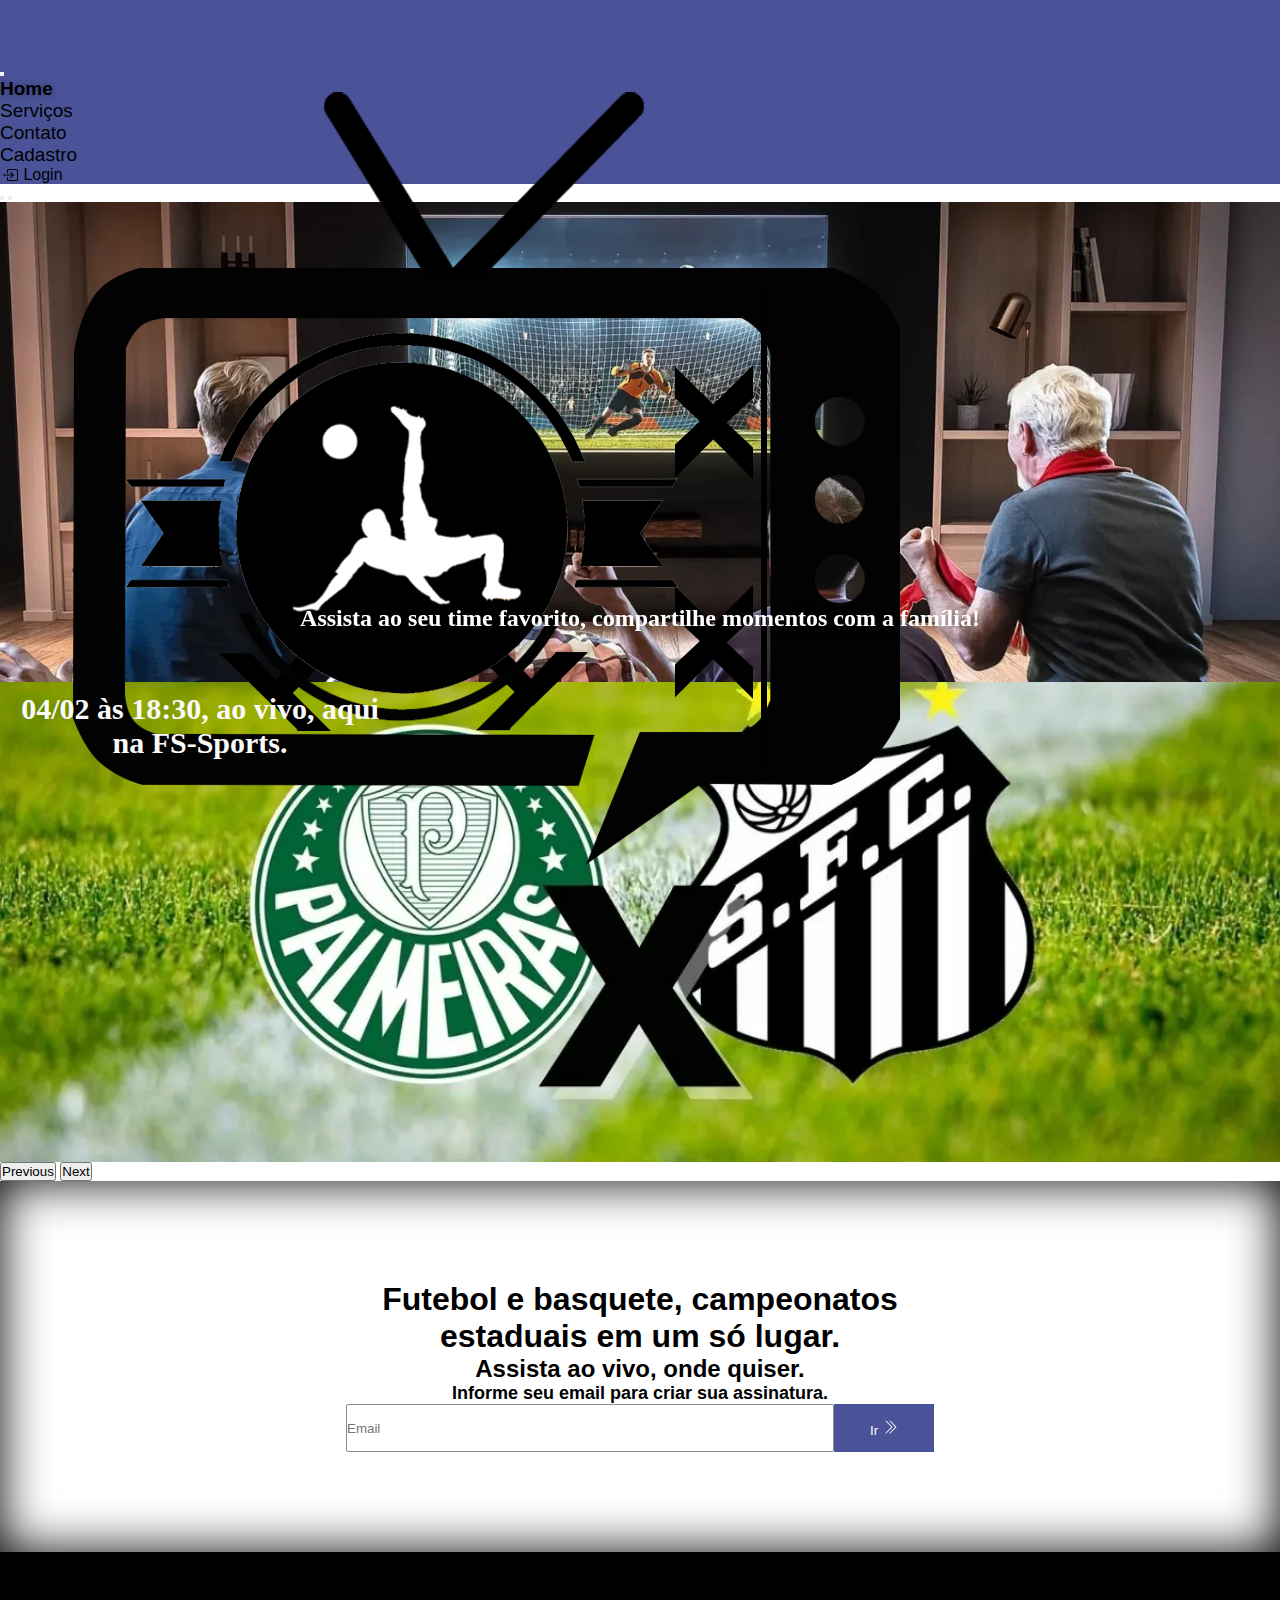
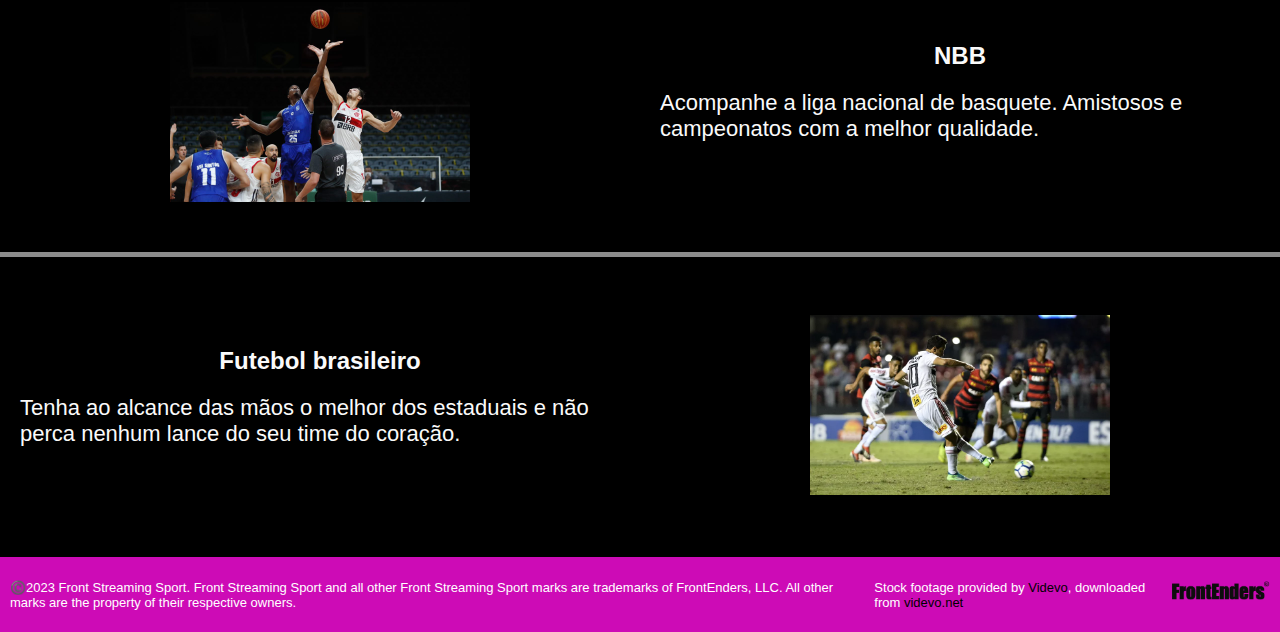
<file: index.html>
<!DOCTYPE html>
<html lang="pt-br">
<head>
    <meta charset="UTF-8">
    <meta http-equiv="X-UA-Compatible" content="IE=edge">
    <meta name="viewport" content="width=device-width, initial-scale=1.0">
    <link href="https://cdn.jsdelivr.net/npm/bootstrap@5.3.0-alpha1/dist/css/bootstrap.min.css" rel="stylesheet" integrity="sha384-GLhlTQ8iRABdZLl6O3oVMWSktQOp6b7In1Zl3/Jr59b6EGGoI1aFkw7cmDA6j6gD" crossorigin="anonymous">
    <script src="https://code.jquery.com/jquery-3.6.3.min.js" integrity="sha256-pvPw+upLPUjgMXY0G+8O0xUf+/Im1MZjXxxgOcBQBXU=" crossorigin="anonymous"></script>
    <link rel="stylesheet" href="./assets/css/cabecalho.css">
    <link rel="stylesheet" href="./assets/css/home.css">
    <link rel="stylesheet" href="./assets/css/responseHome.css">
    <title>FrontEnders Sports - Amistosos e campeonatos, onde quiser!</title>
</head>
<body>
   <header>
        <nav class="nav navbar navbar-expand-lg bg-body-tertiary">
            <div class="container-fluid">
              <div id="logo"><a href="./index.html"><img class="img-fluid" src="./assets/img/logo.png" alt=""></a></div>
              <button class="navbar-toggler" type="button" data-bs-toggle="collapse" data-bs-target="#navbarSupportedContent" aria-controls="navbarSupportedContent" aria-expanded="false" aria-label="Toggle navigation">
                <span class="navbar-toggler-icon"></span>
              </button>
              <div class="collapse navbar-collapse" id="navbarSupportedContent">
                <ul class="navbar-nav me-auto mb-2 mb-lg-0">
                  <li class="nav-item">
                    <a class="nav-link active" aria-current="page" href="#">Home</a>
                  </li>
                  <li class="nav-item">
                    <a class="nav-link" href="./serviços.html">Serviços</a>
                  </li>
                  <li class="nav-item">
                    <a class="nav-link" href="./contato.html">Contato</a>
                  </li>
                  <li class="nav-item">
                    <a class="nav-link" href="./cadastro.html">Cadastro</a>
                  </li>
                </ul>
                <li class="liLogin">
                    <svg xmlns="http://www.w3.org/2000/svg" width="16" height="16" fill="currentColor" class="bi bi-box-arrow-in-right" viewBox="0 0 16 16">
                    <path fill-rule="evenodd" d="M6 3.5a.5.5 0 0 1 .5-.5h8a.5.5 0 0 1 .5.5v9a.5.5 0 0 1-.5.5h-8a.5.5 0 0 1-.5-.5v-2a.5.5 0 0 0-1 0v2A1.5 1.5 0 0 0 6.5 14h8a1.5 1.5 0 0 0 1.5-1.5v-9A1.5 1.5 0 0 0 14.5 2h-8A1.5 1.5 0 0 0 5 3.5v2a.5.5 0 0 0 1 0v-2z"/>
                    <path fill-rule="evenodd" d="M11.854 8.354a.5.5 0 0 0 0-.708l-3-3a.5.5 0 1 0-.708.708L10.293 7.5H1.5a.5.5 0 0 0 0 1h8.793l-2.147 2.146a.5.5 0 0 0 .708.708l3-3z"/>
                    </svg>
                    <a href="./login.html">Login</a>
                </li>
              </div>
            </div>
        </nav>
   </header>
   <section id="carrossel">
    <div id="carouselExampleIndicators" class="carousel slide" data-bs-ride="carousel">
      <div class="carousel-indicators">
        <button type="button" data-bs-target="#carouselExampleIndicators" data-bs-slide-to="0" class="active" aria-current="true" aria-label="Slide 1"></button>
        <button type="button" data-bs-target="#carouselExampleIndicators" data-bs-slide-to="1" aria-label="Slide 2"></button>
      </div>
      <div class="carousel-inner">
        <div class="carousel-item active background">
          <div class="img1">
            <div class="anuncioCarrossel_1">
              <h2>
                Assista ao seu time favorito, compartilhe
                 momentos com a família!
              </h2>
            </div>
          </div>
        </div>
        <div class="carousel-item">
          <div class="img2">

            <div class="anuncioCarrossel_2">
              <h3>04/02 às 18:30, ao vivo, aqui na FS-Sports.</h3>
            </div>
          </div>
        </div>
        
      </div>
      <button class="carousel-control-prev" type="button" data-bs-target="#carouselExampleIndicators" data-bs-slide="prev">
        <span class="carousel-control-prev-icon" aria-hidden="true"></span>
        <span class="visually-hidden">Previous</span>
      </button>
      <button class="carousel-control-next" type="button" data-bs-target="#carouselExampleIndicators" data-bs-slide="next">
        <span class="carousel-control-next-icon" aria-hidden="true"></span>
        <span class="visually-hidden">Next</span>
      </button>
    </div>
   </section>

   <main>
        <div id="card-text-input">
          <span>
            <h1>Futebol e basquete, campeonatos estaduais em um só lugar.</h1>
            <h2>Assista ao vivo, onde quiser.</h2>
            <h3>Informe seu email para criar sua assinatura.</h3>
          </span>

          <div class="divInput">
            <input type="email" name="inputEmail" placeholder="Email">
        
            <div class="divButton">
              <a href="./cadastro.html"> <button id="button">
                <span>Ir</span>
                <svg xmlns="http://www.w3.org/2000/svg" width="16" height="16" fill="currentColor" class="bi bi-chevron-double-right" viewBox="0 0 16 16">
                  <path fill-rule="evenodd" d="M3.646 1.646a.5.5 0 0 1 .708 0l6 6a.5.5 0 0 1 0 .708l-6 6a.5.5 0 0 1-.708-.708L9.293 8 3.646 2.354a.5.5 0 0 1 0-.708z"/>
                  <path fill-rule="evenodd" d="M7.646 1.646a.5.5 0 0 1 .708 0l6 6a.5.5 0 0 1 0 .708l-6 6a.5.5 0 0 1-.708-.708L13.293 8 7.646 2.354a.5.5 0 0 1 0-.708z"/>
                </svg>
              </button> </a>
            </div>

          </div>
        </div>
   </main>  
   <section class="card-anuncio">
     <div class="col1">
       <img src="./assets/img/NBB.jpg" alt="">
      </div>
      <div class="col2">
        <div class="card">
          <h2>NBB</h2>
          <p>Acompanhe a liga nacional de basquete. Amistosos e campeonatos com a melhor qualidade.</p>
        </div>
      </div>
    </section>

    <div class="separacao"></div>

    <section class="card-anuncio">
      <div class="col1-card2">
        <h2>Futebol brasileiro</h2>
        <p>Tenha ao alcance das mãos o melhor dos estaduais e não perca nenhum lance do seu time do coração.</p>
      </div>
      <div class="col2-card2">
        <div class="card">
           <img src="./assets/img/futebol4k.png" alt="">
         </div>
       </div>
    </section>
    <footer id="rodape">
      <span>©️2023 Front Streaming Sport. Front Streaming Sport and all other Front Streaming Sport marks are trademarks of FrontEnders, LLC. All other marks are the property of their respective owners.</span>
      <span id="direitos">
        Stock footage provided by <a class="link author-link-popup" target="_blank" href="https://www.videvo.net/profile/videvo">Videvo</a>,
        downloaded from <a class="videvo-redirect" target="_blank" href="https://www.videvo.net">videvo.net</a>
      </span>
      <img src="./assets/img/Frontenders.png" alt="">
    </footer>    <script src="https://cdn.jsdelivr.net/npm/bootstrap@5.3.0-alpha1/dist/js/bootstrap.bundle.min.js" integrity="sha384-w76AqPfDkMBDXo30jS1Sgez6pr3x5MlQ1ZAGC+nuZB+EYdgRZgiwxhTBTkF7CXvN" crossorigin="anonymous"></script>
</body>  
</html>
</file>
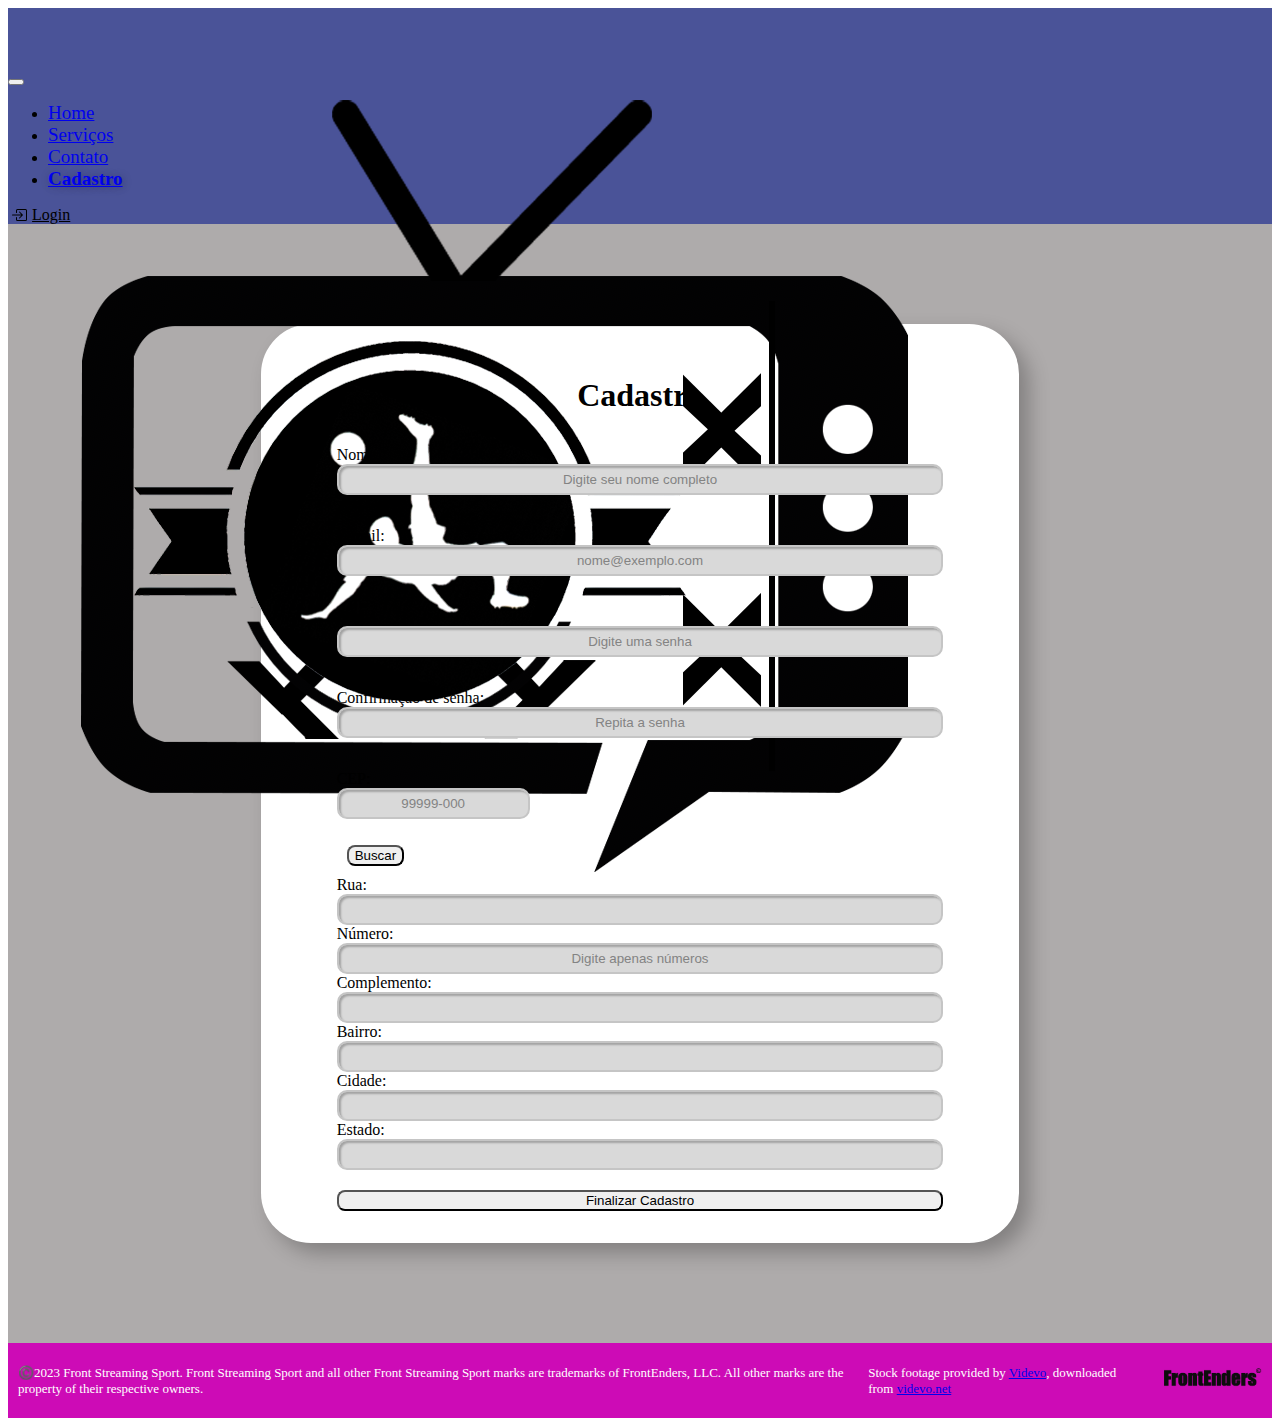
<file: cadastro.html>
<!DOCTYPE html>
<html lang="pt-br">
<head>                       <!--informações que serão passadas ao navegador-->
    <meta charset="UTF-8">
    <meta http-equiv="X-UA-Compatible" content="IE=edge">
    <meta name="viewport" content="width=device-width, initial-scale=1.0">

    <link href="https://cdn.jsdelivr.net/npm/bootstrap@5.3.0-alpha1/dist/css/bootstrap.min.css" rel="stylesheet" integrity="sha384-GLhlTQ8iRABdZLl6O3oVMWSktQOp6b7In1Zl3/Jr59b6EGGoI1aFkw7cmDA6j6gD" crossorigin="anonymous">
    <script src="https://code.jquery.com/jquery-3.6.3.min.js" integrity="sha256-pvPw+upLPUjgMXY0G+8O0xUf+/Im1MZjXxxgOcBQBXU=" crossorigin="anonymous"></script>
    <script src="https://ajax.googleapis.com/ajax/libs/jquery/1.12.4/jquery.min.js"></script>
    <link rel="stylesheet" href="./assets/css/cabecalho.css">

    <link rel="stylesheet" href="./assets/css/cadastro.css">         <!--links para ser jquery, bootstraps e arquivos css-->
    <title>Cadastro</title>
</head>
<body>
   
  <header>
    <nav class="nav navbar navbar-expand-lg bg-body-tertiary">
        <div class="container-fluid">
          <div id="logo"><a href="./index.html"><img class="img-fluid" src="./assets/img/logo.png" alt=""></a></div>
          <button class="navbar-toggler" type="button" data-bs-toggle="collapse" data-bs-target="#navbarSupportedContent" aria-controls="navbarSupportedContent" aria-expanded="false" aria-label="Toggle navigation">
            <span class="navbar-toggler-icon"></span>
          </button>
          <div class="collapse navbar-collapse" id="navbarSupportedContent">
            <ul class="navbar-nav me-auto mb-2 mb-lg-0">
              <li class="nav-item">
                <a class="nav-link" href="./index.html">Home</a>
              </li>
              <li class="nav-item">
                <a class="nav-link" href="./serviços.html">Serviços</a>
              </li>
              <li class="nav-item">
                <a class="nav-link" href="./contato.html">Contato</a>
              </li>
              <li class="nav-item">
                <a class="nav-link active" aria-current="page" href="#">Cadastro</a>
              </li>
            </ul>
            <li class="liLogin">
                <svg xmlns="http://www.w3.org/2000/svg" width="16" height="16" fill="currentColor" class="bi bi-box-arrow-in-right" viewBox="0 0 16 16">
                <path fill-rule="evenodd" d="M6 3.5a.5.5 0 0 1 .5-.5h8a.5.5 0 0 1 .5.5v9a.5.5 0 0 1-.5.5h-8a.5.5 0 0 1-.5-.5v-2a.5.5 0 0 0-1 0v2A1.5 1.5 0 0 0 6.5 14h8a1.5 1.5 0 0 0 1.5-1.5v-9A1.5 1.5 0 0 0 14.5 2h-8A1.5 1.5 0 0 0 5 3.5v2a.5.5 0 0 0 1 0v-2z"/>
                <path fill-rule="evenodd" d="M11.854 8.354a.5.5 0 0 0 0-.708l-3-3a.5.5 0 1 0-.708.708L10.293 7.5H1.5a.5.5 0 0 0 0 1h8.793l-2.147 2.146a.5.5 0 0 0 .708.708l3-3z"/>
                </svg>
                <a href="./login.html">Login</a>
            </li>
          </div>
        </div>
    </nav>
</header>

   <form>
      <div id="caixa" >     <!--formulario com as labels e inputs-->
            <div id="box" >
              <h1 id="tituloDaPagina">Cadastro</h1>
            <label class="espaco-label" for="txtNome">Nome:</label>
            <input
            type="text"
            name="txtNome"
            class="form-control"
            id="nome"
            size="70"
            maxlength="70"
            placeholder="Digite seu nome completo"
            required
            />
            <p class="mensagemErro"></p>

            <label class="espaco-label" for="txtEmail">E-mail:</label>
            <input
            oninput="vericaEmail()"
            type="email"
            name="txtEmail"
            class="form-control"
            id="email"
            size="50"
            maxlength="50"
            aria-describedby="emailHelp"
            placeholder="nome@exemplo.com"
            required
            />
            <p class="mensagemErro" ></p>

            <label class="espaco-label" for="txtSenha1">Senha:</label>
            <input
            type="password"
            name="txtSenha1"
            class="form-control"
            id="senha"
            size="30"
            maxlength="30"
            placeholder="Digite uma senha"
            required
            oninput="verificarSenha()">            
            <p class="mensagemErro" ></p>

            <label class="espaco-label" for="txtSenha2"
            >Confirmação de senha:</label
            >
            <input
            type="password"
            name="txtSenha2"
            class="form-control"
            id="senhaRepeat"
            size="30"
            maxlength="30"
            placeholder="Repita a senha"
            required
            oninput="confirmarSenha()"
            />            
            <p class="mensagemErro" ></p>

            <label class="espaco-label" for="txtCEP">CEP:</label>
            <div class="input-group">
            <input
                type="text"
                name="txtCEP"
                class="form-control"
                id="cep"
                maxlength="9"
                placeholder="99999-000"
                required
            />
            <p class="mensagemErro" ></p>
           
            <div class="buscarcep">
                <button class="btncep btn-primary btn" type="button" id="btn-cep">
                Buscar
                </button>
            </div>
            </div>

            <label class="espaco-label" for="txtRua">Rua:</label>
            <input
            type="text"
            name="txtRua"
            class="form-control"
            id="endereco"
            size="70"
            maxlength="70"
            required
            readonly/>         

            <label class="espaco-label" for="txtNumero">Número:</label>
            <input
            type="text"
            name="txtNumero"
            class="form-control"
            id="numero"
            size="10"
            maxlength="10"
            placeholder="Digite apenas números"
            required
            />

            <label class="espaco-label" for="txtComplemento">Complemento:</label>
            <input
            type="text"
            name="txtComplemento"
            class="form-control"
            id="complemento"
            size="30"
            maxlength="30"
            />


            <label class="espaco-label" for="txtBairro">Bairro:</label>
            <input
            type="text"
            name="txtBairro"
            class="form-control"
            id="bairro"
            size="40"
            maxlength="40"            
            readonly
            />

            <label class="espaco-label" for="txtCidade">Cidade:</label>
            <input
            type="text"
            name="txtCidade"
            class="form-control"
            id="cidade"
            size="40"
            maxlength="40"
            required
            readonly
            />
            
            <label class="espaco-label" for="txtEstado">Estado:</label>
            <input
            type="text"
            name="txtEstado"
            class="form-control"
            id="estado"
            size="2"
            maxlength="2"
            required
            readonly
            />   
          
          <button id="btncadastro" class="btn btn-primary">Finalizar Cadastro</button>  
          <span id="mensagem" ></span>     
        
        </div>
      </div>
    </form>    
    <script src="./assets/js/cadastro.js" ></script>  <!--js linkado-->

       <!--rodape com o logo da frontenders texto e bootstrap linkado-->

    <footer id="rodape">
      <span>©️2023 Front Streaming Sport. Front Streaming Sport and all other Front Streaming Sport marks are trademarks of FrontEnders, LLC. All other marks are the property of their respective owners.</span>
      <span id="direitos">
        Stock footage provided by <a class="link author-link-popup" target="_blank" href="https://www.videvo.net/profile/videvo">Videvo</a>,
        downloaded from <a class="videvo-redirect" target="_blank" href="https://www.videvo.net">videvo.net</a>
      </span>
      <img src="./assets/img/Frontenders.png" alt="">
    </footer>
    <script src="https://cdn.jsdelivr.net/npm/bootstrap@5.3.0-alpha1/dist/js/bootstrap.bundle.min.js" integrity="sha384-w76AqPfDkMBDXo30jS1Sgez6pr3x5MlQ1ZAGC+nuZB+EYdgRZgiwxhTBTkF7CXvN" crossorigin="anonymous"></script>

   
    


</body>
</html>
</file>
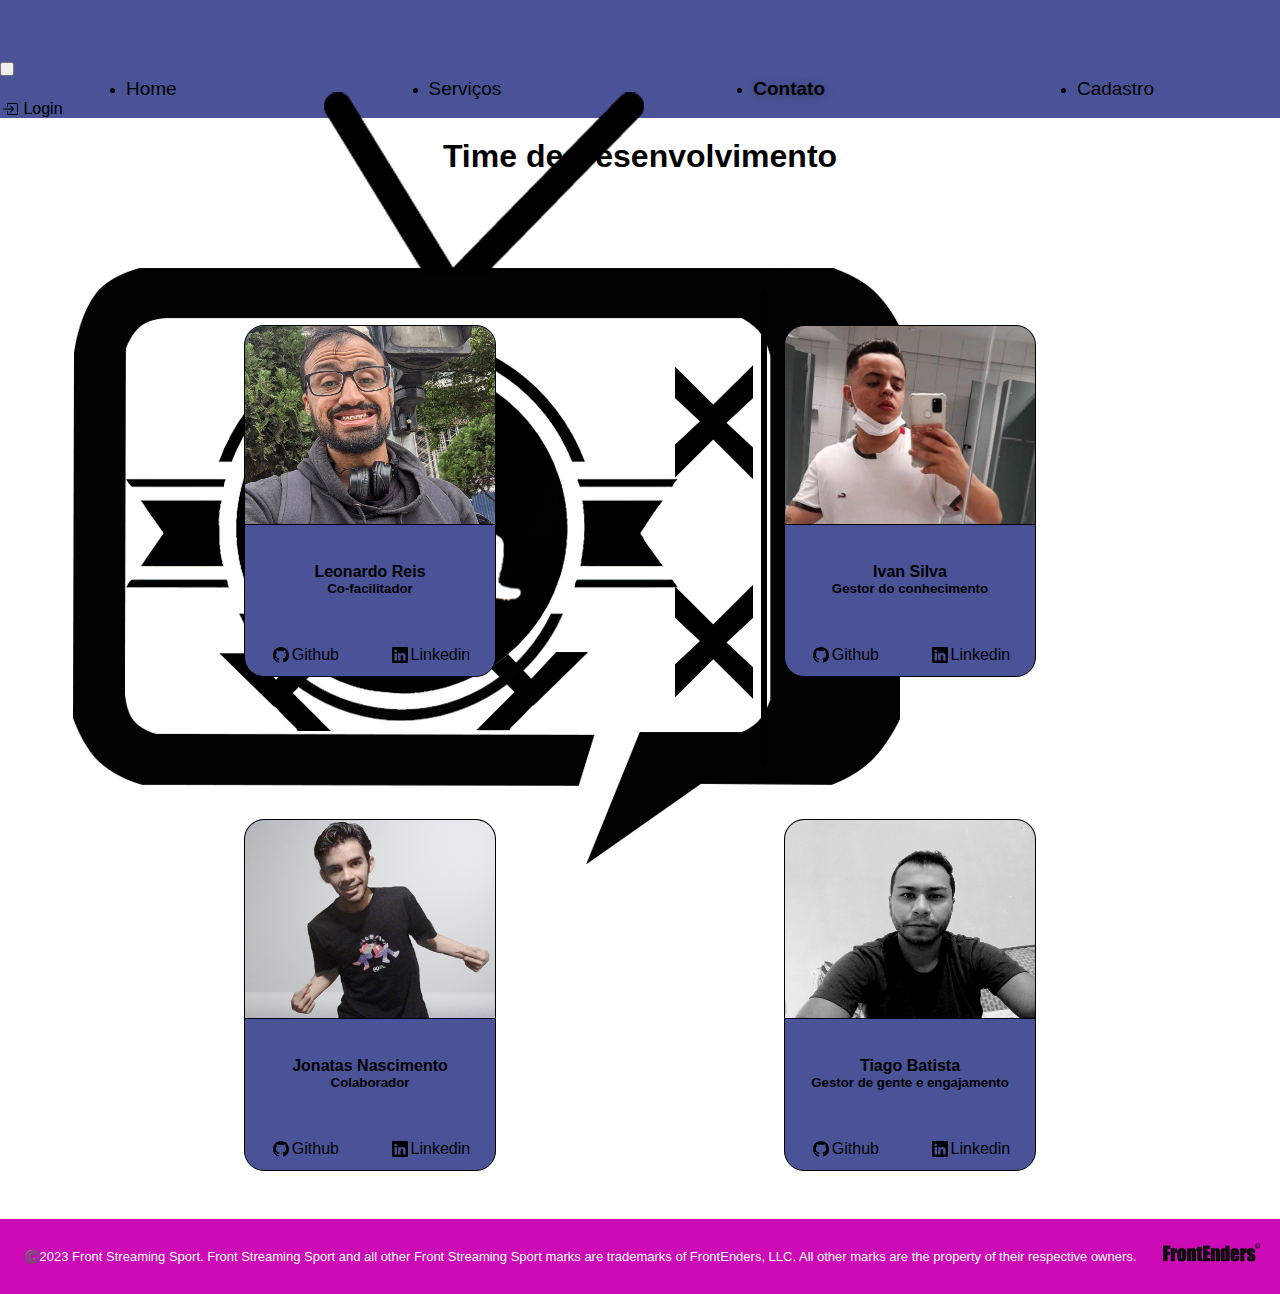
<file: contato.html>
<!DOCTYPE html>
<html lang="en">
<head>
    <meta charset="UTF-8">
    <meta http-equiv="X-UA-Compatible" content="IE=edge">
    <meta name="viewport" content="width=device-width, initial-scale=1.0">
    <link href="https://cdn.jsdelivr.net/npm/bootstrap@5.3.0-alpha1/dist/css/bootstrap.min.css" 
    rel="stylesheet" integrity="sha384-GLhlTQ8iRABdZLl6O3oVMWSktQOp6b7In1Zl3/Jr59b6EGGoI1aFkw7cmDA6j6gD" 
    crossorigin="anonymous">
    <link rel="stylesheet" href="./assets/css/cabecalho.css">
    <link rel="stylesheet" href="./assets/css/contato.css">
    <title>Contato</title>
</head>
<body>
  <header>
        <nav class="nav navbar navbar-expand-lg bg-body-tertiary">
            <div class="container-fluid">
              <div id="logo"><a href="./index.html"><img class="img-fluid" src="./assets/img/logo.png" alt=""></a></div>
              <button class="navbar-toggler" type="button" data-bs-toggle="collapse" data-bs-target="#navbarSupportedContent" aria-controls="navbarSupportedContent" aria-expanded="false" aria-label="Toggle navigation">
                <span class="navbar-toggler-icon"></span>
              </button>
              <div class="collapse navbar-collapse" id="navbarSupportedContent">
                <ul class="navbar-nav me-auto mb-2 mb-lg-0">
                  <li class="nav-item">
                    <a class="nav-link" href="./index.html">Home</a>
                  </li>
                  <li class="nav-item">
                    <a class="nav-link" href="./serviços.html">Serviços</a>
                  </li>
                  <li class="nav-item">
                    <a class="nav-link active" aria-current="page" href="./contato.html">Contato</a>
                  </li>
                  <li class="nav-item">
                    <a class="nav-link" href="./cadastro.html">Cadastro</a>
                  </li>
                </ul>
                <li class="liLogin">
                    <svg xmlns="http://www.w3.org/2000/svg" width="16" height="16" fill="currentColor" class="bi bi-box-arrow-in-right" viewBox="0 0 16 16">
                    <path fill-rule="evenodd" d="M6 3.5a.5.5 0 0 1 .5-.5h8a.5.5 0 0 1 .5.5v9a.5.5 0 0 1-.5.5h-8a.5.5 0 0 1-.5-.5v-2a.5.5 0 0 0-1 0v2A1.5 1.5 0 0 0 6.5 14h8a1.5 1.5 0 0 0 1.5-1.5v-9A1.5 1.5 0 0 0 14.5 2h-8A1.5 1.5 0 0 0 5 3.5v2a.5.5 0 0 0 1 0v-2z"/>
                    <path fill-rule="evenodd" d="M11.854 8.354a.5.5 0 0 0 0-.708l-3-3a.5.5 0 1 0-.708.708L10.293 7.5H1.5a.5.5 0 0 0 0 1h8.793l-2.147 2.146a.5.5 0 0 0 .708.708l3-3z"/>
                    </svg>
                    <a href="./login.html">Login</a>
                </li>
              </div>
            </div>
        </nav>
   </header>

       <main>
            <h1>Time de Desenvolvimento</h1>
            <div id="container">
                <div class="perfil">
                    <div class="imgPerfil"><img src="./assets/img/perfil_leo.jpg" alt=""></div>
                    <span><h4>Leonardo Reis</h4>
                        <h5>Co-facilitador</h5>
                    </span>
                    <div class="redes">
                        <li>
                            <svg xmlns="http://www.w3.org/2000/svg" width="16" height="16" fill="currentColor" class="bi bi-github" viewBox="0 0 16 16">
                                <path d="M8 0C3.58 0 0 3.58 0 8c0 3.54 2.29 6.53 5.47 7.59.4.07.55-.17.55-.38 0-.19-.01-.82-.01-1.49-2.01.37-2.53-.49-2.69-.94-.09-.23-.48-.94-.82-1.13-.28-.15-.68-.52-.01-.53.63-.01 1.08.58 1.23.82.72 1.21 1.87.87 2.33.66.07-.52.28-.87.51-1.07-1.78-.2-3.64-.89-3.64-3.95 0-.87.31-1.59.82-2.15-.08-.2-.36-1.02.08-2.12 0 0 .67-.21 2.2.82.64-.18 1.32-.27 2-.27.68 0 1.36.09 2 .27 1.53-1.04 2.2-.82 2.2-.82.44 1.1.16 1.92.08 2.12.51.56.82 1.27.82 2.15 0 3.07-1.87 3.75-3.65 3.95.29.25.54.73.54 1.48 0 1.07-.01 1.93-.01 2.2 0 .21.15.46.55.38A8.012 8.012 0 0 0 16 8c0-4.42-3.58-8-8-8z"/>
                            </svg>
                            <a href="https://github.com/lrmello" target="_blank">Github</a>
                        </li>
                        <li>
                            <svg xmlns="http://www.w3.org/2000/svg" width="16" height="16" fill="currentColor" class="bi bi-linkedin" viewBox="0 0 16 16">
                                <path d="M0 1.146C0 .513.526 0 1.175 0h13.65C15.474 0 16 .513 16 1.146v13.708c0 .633-.526 1.146-1.175 1.146H1.175C.526 16 0 15.487 0 14.854V1.146zm4.943 12.248V6.169H2.542v7.225h2.401zm-1.2-8.212c.837 0 1.358-.554 1.358-1.248-.015-.709-.52-1.248-1.342-1.248-.822 0-1.359.54-1.359 1.248 0 .694.521 1.248 1.327 1.248h.016zm4.908 8.212V9.359c0-.216.016-.432.08-.586.173-.431.568-.878 1.232-.878.869 0 1.216.662 1.216 1.634v3.865h2.401V9.25c0-2.22-1.184-3.252-2.764-3.252-1.274 0-1.845.7-2.165 1.193v.025h-.016a5.54 5.54 0 0 1 .016-.025V6.169h-2.4c.03.678 0 7.225 0 7.225h2.4z"/>
                              </svg>
                            <a href="https://www.linkedin.com/in/leonardo-reis-95228893/" target="_blank">Linkedin</a>
                        </li>
                    </div>
                    
                </div>
                <div class="perfil">
                    <div class="imgPerfil"><img src="./assets/img/perfil.jpeg" alt=""></div>
                    <span><h4>Ivan Silva</h4>
                        <h5>Gestor do conhecimento</h5>
                    </span>

                    <div class="redes">
                        <li>
                            <svg xmlns="http://www.w3.org/2000/svg" width="16" height="16" fill="currentColor" class="bi bi-github" viewBox="0 0 16 16">
                                <path d="M8 0C3.58 0 0 3.58 0 8c0 3.54 2.29 6.53 5.47 7.59.4.07.55-.17.55-.38 0-.19-.01-.82-.01-1.49-2.01.37-2.53-.49-2.69-.94-.09-.23-.48-.94-.82-1.13-.28-.15-.68-.52-.01-.53.63-.01 1.08.58 1.23.82.72 1.21 1.87.87 2.33.66.07-.52.28-.87.51-1.07-1.78-.2-3.64-.89-3.64-3.95 0-.87.31-1.59.82-2.15-.08-.2-.36-1.02.08-2.12 0 0 .67-.21 2.2.82.64-.18 1.32-.27 2-.27.68 0 1.36.09 2 .27 1.53-1.04 2.2-.82 2.2-.82.44 1.1.16 1.92.08 2.12.51.56.82 1.27.82 2.15 0 3.07-1.87 3.75-3.65 3.95.29.25.54.73.54 1.48 0 1.07-.01 1.93-.01 2.2 0 .21.15.46.55.38A8.012 8.012 0 0 0 16 8c0-4.42-3.58-8-8-8z"/>
                            </svg>
                            <a href="https://github.com/IvanGts" target="_blank">Github</a></li>
                        <li>
                            <svg xmlns="http://www.w3.org/2000/svg" width="16" height="16" fill="currentColor" class="bi bi-linkedin" viewBox="0 0 16 16">
                                <path d="M0 1.146C0 .513.526 0 1.175 0h13.65C15.474 0 16 .513 16 1.146v13.708c0 .633-.526 1.146-1.175 1.146H1.175C.526 16 0 15.487 0 14.854V1.146zm4.943 12.248V6.169H2.542v7.225h2.401zm-1.2-8.212c.837 0 1.358-.554 1.358-1.248-.015-.709-.52-1.248-1.342-1.248-.822 0-1.359.54-1.359 1.248 0 .694.521 1.248 1.327 1.248h.016zm4.908 8.212V9.359c0-.216.016-.432.08-.586.173-.431.568-.878 1.232-.878.869 0 1.216.662 1.216 1.634v3.865h2.401V9.25c0-2.22-1.184-3.252-2.764-3.252-1.274 0-1.845.7-2.165 1.193v.025h-.016a5.54 5.54 0 0 1 .016-.025V6.169h-2.4c.03.678 0 7.225 0 7.225h2.4z"/>
                              </svg>
                            <a href="https://www.linkedin.com/in/ivan-gustavo-dev1n/" target="_blank">Linkedin</a></li>
                    </div>
                </div>
                <div class="perfil">
                    <div class="imgPerfil"><img src="./assets/img/perfil_jonatas.png" alt=""></div>
                    <span><h4>Jonatas Nascimento</h4>
                        <h5>Colaborador</h5>
                    </span>
                    <div class="redes">
                        <li>
                            <svg xmlns="http://www.w3.org/2000/svg" width="16" height="16" fill="currentColor" class="bi bi-github" viewBox="0 0 16 16">
                                <path d="M8 0C3.58 0 0 3.58 0 8c0 3.54 2.29 6.53 5.47 7.59.4.07.55-.17.55-.38 0-.19-.01-.82-.01-1.49-2.01.37-2.53-.49-2.69-.94-.09-.23-.48-.94-.82-1.13-.28-.15-.68-.52-.01-.53.63-.01 1.08.58 1.23.82.72 1.21 1.87.87 2.33.66.07-.52.28-.87.51-1.07-1.78-.2-3.64-.89-3.64-3.95 0-.87.31-1.59.82-2.15-.08-.2-.36-1.02.08-2.12 0 0 .67-.21 2.2.82.64-.18 1.32-.27 2-.27.68 0 1.36.09 2 .27 1.53-1.04 2.2-.82 2.2-.82.44 1.1.16 1.92.08 2.12.51.56.82 1.27.82 2.15 0 3.07-1.87 3.75-3.65 3.95.29.25.54.73.54 1.48 0 1.07-.01 1.93-.01 2.2 0 .21.15.46.55.38A8.012 8.012 0 0 0 16 8c0-4.42-3.58-8-8-8z"/>
                              </svg>
                            <a href="https://github.com/Jhonny515" target="_blank">Github</a></li>
                        <li>
                            <svg xmlns="http://www.w3.org/2000/svg" width="16" height="16" fill="currentColor" class="bi bi-linkedin" viewBox="0 0 16 16">
                                <path d="M0 1.146C0 .513.526 0 1.175 0h13.65C15.474 0 16 .513 16 1.146v13.708c0 .633-.526 1.146-1.175 1.146H1.175C.526 16 0 15.487 0 14.854V1.146zm4.943 12.248V6.169H2.542v7.225h2.401zm-1.2-8.212c.837 0 1.358-.554 1.358-1.248-.015-.709-.52-1.248-1.342-1.248-.822 0-1.359.54-1.359 1.248 0 .694.521 1.248 1.327 1.248h.016zm4.908 8.212V9.359c0-.216.016-.432.08-.586.173-.431.568-.878 1.232-.878.869 0 1.216.662 1.216 1.634v3.865h2.401V9.25c0-2.22-1.184-3.252-2.764-3.252-1.274 0-1.845.7-2.165 1.193v.025h-.016a5.54 5.54 0 0 1 .016-.025V6.169h-2.4c.03.678 0 7.225 0 7.225h2.4z"/>
                              </svg>
                            <a href="https://www.linkedin.com/in/jonatas-nascimento-oliveira-0418bb25a/" target="_blank">Linkedin</a></li>
                    </div>
                </div>
                <div class="perfil">
                    <div class="imgPerfil"><img src="./assets/img/perfil_tiago.png" alt=""></div>
                    <span><h4>Tiago Batista</h4>
                        <h5>Gestor de gente e engajamento</h5>
                    </span>
                    <div class="redes">
                        <li>
                            <svg xmlns="http://www.w3.org/2000/svg" width="16" height="16" fill="currentColor" class="bi bi-github" viewBox="0 0 16 16">
                                <path d="M8 0C3.58 0 0 3.58 0 8c0 3.54 2.29 6.53 5.47 7.59.4.07.55-.17.55-.38 0-.19-.01-.82-.01-1.49-2.01.37-2.53-.49-2.69-.94-.09-.23-.48-.94-.82-1.13-.28-.15-.68-.52-.01-.53.63-.01 1.08.58 1.23.82.72 1.21 1.87.87 2.33.66.07-.52.28-.87.51-1.07-1.78-.2-3.64-.89-3.64-3.95 0-.87.31-1.59.82-2.15-.08-.2-.36-1.02.08-2.12 0 0 .67-.21 2.2.82.64-.18 1.32-.27 2-.27.68 0 1.36.09 2 .27 1.53-1.04 2.2-.82 2.2-.82.44 1.1.16 1.92.08 2.12.51.56.82 1.27.82 2.15 0 3.07-1.87 3.75-3.65 3.95.29.25.54.73.54 1.48 0 1.07-.01 1.93-.01 2.2 0 .21.15.46.55.38A8.012 8.012 0 0 0 16 8c0-4.42-3.58-8-8-8z"/>
                              </svg>
                            <a href="https://github.com/tbatista0248" target="_blank">Github</a></li>
                        <li>
                            <svg xmlns="http://www.w3.org/2000/svg" width="16" height="16" fill="currentColor" class="bi bi-linkedin" viewBox="0 0 16 16">
                                <path d="M0 1.146C0 .513.526 0 1.175 0h13.65C15.474 0 16 .513 16 1.146v13.708c0 .633-.526 1.146-1.175 1.146H1.175C.526 16 0 15.487 0 14.854V1.146zm4.943 12.248V6.169H2.542v7.225h2.401zm-1.2-8.212c.837 0 1.358-.554 1.358-1.248-.015-.709-.52-1.248-1.342-1.248-.822 0-1.359.54-1.359 1.248 0 .694.521 1.248 1.327 1.248h.016zm4.908 8.212V9.359c0-.216.016-.432.08-.586.173-.431.568-.878 1.232-.878.869 0 1.216.662 1.216 1.634v3.865h2.401V9.25c0-2.22-1.184-3.252-2.764-3.252-1.274 0-1.845.7-2.165 1.193v.025h-.016a5.54 5.54 0 0 1 .016-.025V6.169h-2.4c.03.678 0 7.225 0 7.225h2.4z"/>
                              </svg>
                            <a href="https://www.linkedin.com/in/tiago-batista-441aa0105/" target="_blank">Linkedin</a></li>
                    </div>
                </div>
            </div>    
       </main>
       <footer id="rodape">
        <span>©️2023 Front Streaming Sport. Front Streaming Sport and all other Front Streaming Sport marks are trademarks of FrontEnders, LLC. All other marks are the property of their respective owners.</span>
        <img src="./assets/img/Frontenders.png" alt="">
      </footer>
      <script src="https://cdn.jsdelivr.net/npm/bootstrap@5.3.0-alpha1/dist/js/bootstrap.bundle.min.js" 
      integrity="sha384-w76AqPfDkMBDXo30jS1Sgez6pr3x5MlQ1ZAGC+nuZB+EYdgRZgiwxhTBTkF7CXvN" crossorigin="anonymous">
    </script>
</body>
</html>
</file>
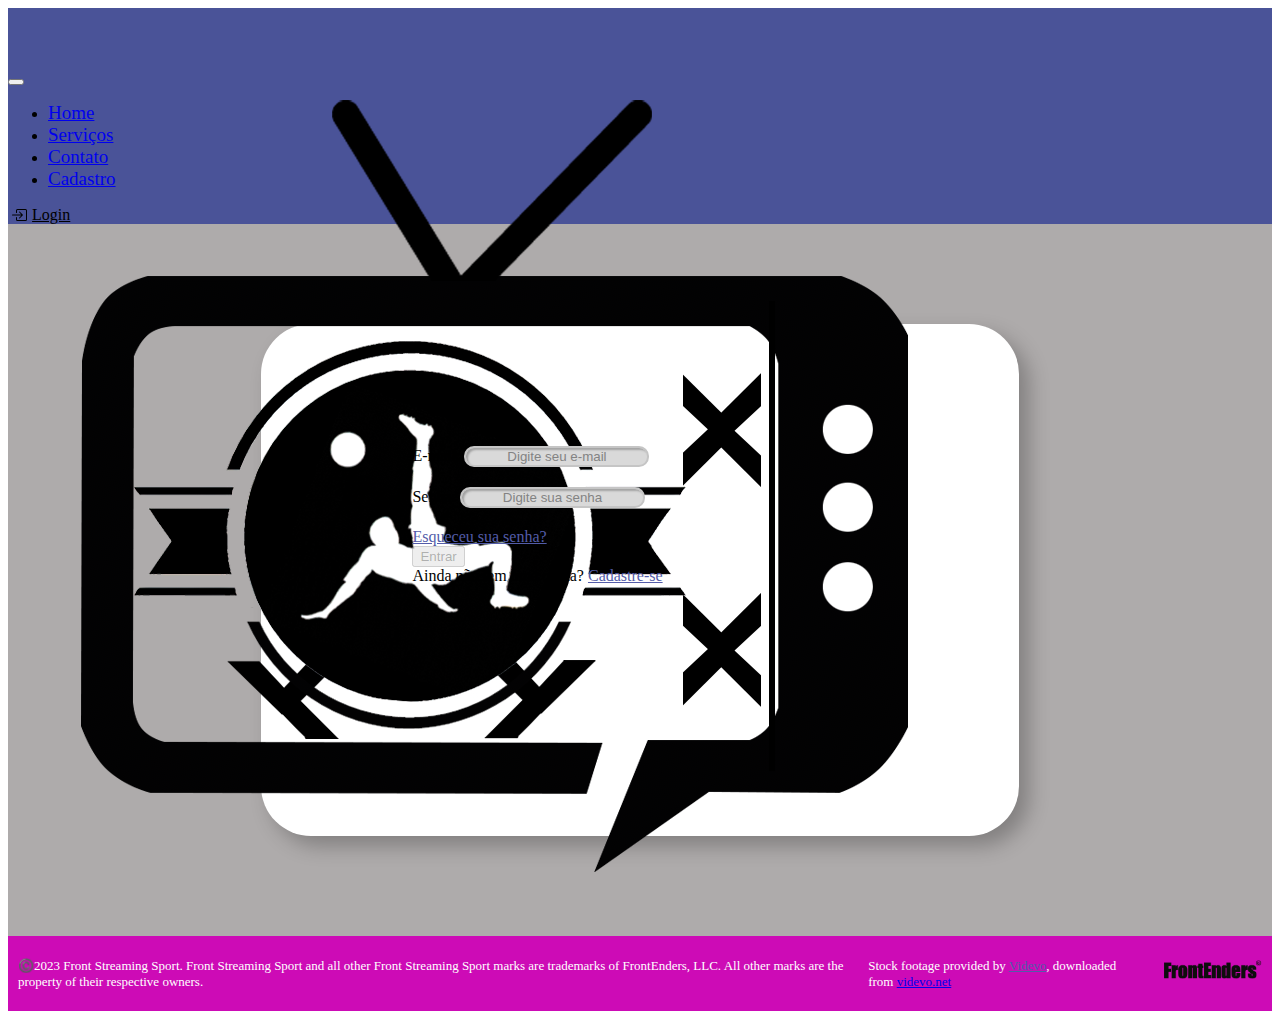
<file: login.html>
<!DOCTYPE html>
<html lang="pt-br">
<head>
    <meta charset="UTF-8">
    <meta http-equiv="X-UA-Compatible" content="IE=edge">
    <meta name="viewport" content="width=device-width, initial-scale=1.0">
    <!-- Bootstrap e CSS -->
    <link href="https://cdn.jsdelivr.net/npm/bootstrap@5.3.0-alpha1/dist/css/bootstrap.min.css" rel="stylesheet" integrity="sha384-GLhlTQ8iRABdZLl6O3oVMWSktQOp6b7In1Zl3/Jr59b6EGGoI1aFkw7cmDA6j6gD" crossorigin="anonymous">
    <link rel="stylesheet" href="./assets/css/cabecalho.css">
    <link rel="stylesheet" href="./assets/css/login.css">
    <!-- JQuery -->
    <script src="https://code.jquery.com/jquery-3.6.3.min.js" integrity="sha256-pvPw+upLPUjgMXY0G+8O0xUf+/Im1MZjXxxgOcBQBXU=" crossorigin="anonymous"></script>
    <title>Login</title>
</head>
<body>
  
  <header>
    <nav class="nav navbar navbar-expand-lg bg-body-tertiary">
        <div class="container-fluid">
          <div id="logo"><a href="./index.html"><img class="img-fluid" src="./assets/img/logo.png" alt=""></a></div>
          <button class="navbar-toggler" type="button" data-bs-toggle="collapse" data-bs-target="#navbarSupportedContent" aria-controls="navbarSupportedContent" aria-expanded="false" aria-label="Toggle navigation">
            <span class="navbar-toggler-icon"></span>
          </button>
          <div class="collapse navbar-collapse" id="navbarSupportedContent">
            <ul class="navbar-nav me-auto mb-2 mb-lg-0">
              <li class="nav-item">
                <a class="nav-link" href="./index.html">Home</a>
              </li>
              <li class="nav-item">
                <a class="nav-link" href="./serviços.html">Serviços</a>
              </li>
              <li class="nav-item">
                <a class="nav-link" href="./contato.html">Contato</a>
              </li>
              <li class="nav-item">
                <a class="nav-link" href="./cadastro.html">Cadastro</a>
              </li>
            </ul>
            <li class="liLogin">
                <svg xmlns="http://www.w3.org/2000/svg" width="16" height="16" fill="currentColor" class="bi bi-box-arrow-in-right" viewBox="0 0 16 16">
                <path fill-rule="evenodd" d="M6 3.5a.5.5 0 0 1 .5-.5h8a.5.5 0 0 1 .5.5v9a.5.5 0 0 1-.5.5h-8a.5.5 0 0 1-.5-.5v-2a.5.5 0 0 0-1 0v2A1.5 1.5 0 0 0 6.5 14h8a1.5 1.5 0 0 0 1.5-1.5v-9A1.5 1.5 0 0 0 14.5 2h-8A1.5 1.5 0 0 0 5 3.5v2a.5.5 0 0 0 1 0v-2z"/>
                <path fill-rule="evenodd" d="M11.854 8.354a.5.5 0 0 0 0-.708l-3-3a.5.5 0 1 0-.708.708L10.293 7.5H1.5a.5.5 0 0 0 0 1h8.793l-2.147 2.146a.5.5 0 0 0 .708.708l3-3z"/>
                </svg>
                <a href="#" aria-current="page">Login</a>
            </li>
          </div>
        </div>
    </nav>
</header>

    <!-- Conteúdo Principal da página -->
    <main>
        <div class="container">
            <h1 class="text-center" id="tituloDaPagina">Login</h1>

              <label for="email" class="form-label text-center row">E-mail:</label>
              <input type="email" name="email" id="email" class="form-control" placeholder="Digite seu e-mail">
              <span class="erro"> &nbsp; </span>

              <label for="senha" class="form-label text-center row">Senha:</label>
              <input type="password" name="senha" id="senha" class="form-control" placeholder="Digite sua senha">
              <span class="erro"> &nbsp; </span>

              <div class="text-end"><span>
                  <a href="./recuperar_senha.html" class="link">
                      Esqueceu sua senha?
                  </a>
              </span></div>

              <div class="d-grid gap-2 my-4">
                  <button type="submit" class="btn btn-primary" disabled>Entrar</button>
              </div>

              <div class="text-center"><span>
                  Ainda não tem uma conta? <a href="./cadastro.html" class="link">Cadastre-se</a>
              </span></div>
        </div>
    </main>    

    <footer id="rodape">
      <span>©️2023 Front Streaming Sport. Front Streaming Sport and all other Front Streaming Sport marks are trademarks of FrontEnders, LLC. All other marks are the property of their respective owners.</span>
      <span id="direitos">
        Stock footage provided by <a class="link author-link-popup" target="_blank" href="https://www.videvo.net/profile/videvo">Videvo</a>,
        downloaded from <a class="videvo-redirect" target="_blank" href="https://www.videvo.net">videvo.net</a>
      </span>
      <img src="./assets/img/Frontenders.png" alt="">
  </footer>

    <!-- Scripts -->
    <script src="https://cdn.jsdelivr.net/npm/bootstrap@5.3.0-alpha1/dist/js/bootstrap.bundle.min.js" integrity="sha384-w76AqPfDkMBDXo30jS1Sgez6pr3x5MlQ1ZAGC+nuZB+EYdgRZgiwxhTBTkF7CXvN" crossorigin="anonymous"></script>
    <script src="./assets/js/login.js"></script>
    <script src="./assets/js/valida.js"></script>
</body>  
</html>
</file>
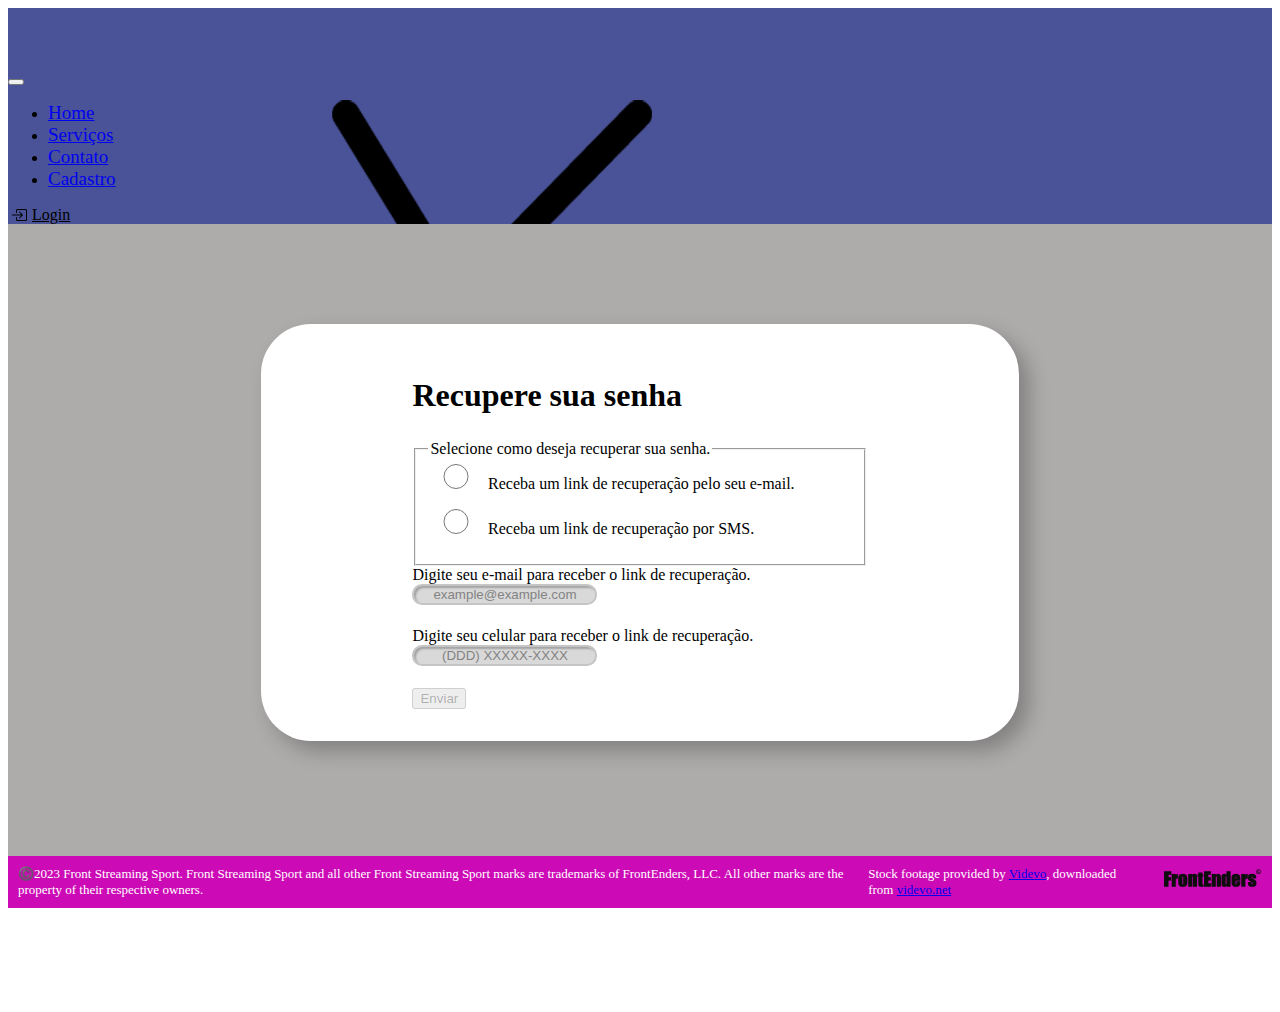
<file: recuperar_senha.html>
<!DOCTYPE html>
<html lang="pt-br">
<head>
    <meta charset="UTF-8">
    <meta http-equiv="X-UA-Compatible" content="IE=edge">
    <meta name="viewport" content="width=device-width, initial-scale=1.0">
    <!-- Bootstrap e CSS -->
    <link href="https://cdn.jsdelivr.net/npm/bootstrap@5.3.0-alpha1/dist/css/bootstrap.min.css" rel="stylesheet" integrity="sha384-GLhlTQ8iRABdZLl6O3oVMWSktQOp6b7In1Zl3/Jr59b6EGGoI1aFkw7cmDA6j6gD" crossorigin="anonymous">
    <link rel="stylesheet" href="./assets/css/cabecalho.css">
    <link rel="stylesheet" href="./assets/css/recuperar_senha.css">    
    <!-- JQuery -->
    <script src="https://code.jquery.com/jquery-3.6.3.min.js" integrity="sha256-pvPw+upLPUjgMXY0G+8O0xUf+/Im1MZjXxxgOcBQBXU=" crossorigin="anonymous"></script>
    <title>Recuperar senha</title>
</head>
<body>

  <header>
    <nav class="nav navbar navbar-expand-lg bg-body-tertiary">
        <div class="container-fluid">
          <div id="logo"><a href="./index.html"><img class="img-fluid" src="./assets/img/logo.png" alt=""></a></div>
          <button class="navbar-toggler" type="button" data-bs-toggle="collapse" data-bs-target="#navbarSupportedContent" aria-controls="navbarSupportedContent" aria-expanded="false" aria-label="Toggle navigation">
            <span class="navbar-toggler-icon"></span>
          </button>
          <div class="collapse navbar-collapse" id="navbarSupportedContent">
            <ul class="navbar-nav me-auto mb-2 mb-lg-0">
              <li class="nav-item">
                <a class="nav-link" href="./index.html">Home</a>
              </li>
              <li class="nav-item">
                <a class="nav-link" href="./serviços.html">Serviços</a>
              </li>
              <li class="nav-item">
                <a class="nav-link" href="./contato.html">Contato</a>
              </li>
              <li class="nav-item">
                <a class="nav-link" href="./cadastro.html">Cadastro</a>
              </li>
            </ul>
            <li class="liLogin">
                <svg xmlns="http://www.w3.org/2000/svg" width="16" height="16" fill="currentColor" class="bi bi-box-arrow-in-right" viewBox="0 0 16 16">
                <path fill-rule="evenodd" d="M6 3.5a.5.5 0 0 1 .5-.5h8a.5.5 0 0 1 .5.5v9a.5.5 0 0 1-.5.5h-8a.5.5 0 0 1-.5-.5v-2a.5.5 0 0 0-1 0v2A1.5 1.5 0 0 0 6.5 14h8a1.5 1.5 0 0 0 1.5-1.5v-9A1.5 1.5 0 0 0 14.5 2h-8A1.5 1.5 0 0 0 5 3.5v2a.5.5 0 0 0 1 0v-2z"/>
                <path fill-rule="evenodd" d="M11.854 8.354a.5.5 0 0 0 0-.708l-3-3a.5.5 0 1 0-.708.708L10.293 7.5H1.5a.5.5 0 0 0 0 1h8.793l-2.147 2.146a.5.5 0 0 0 .708.708l3-3z"/>
                </svg>
                <a href="./login.html" aria-current="page">Login</a>
            </li>
          </div>
        </div>
    </nav>
</header>

  <main>
    <div class="container">
      <h1 class="text-center" id="tituloDaPagina">Recupere sua senha</h1>

      <!-- Seleção do método de recuperação -->
      <fieldset>
        <legend class="text-center">Selecione como deseja recuperar sua senha.</legend>

        <div class="row">
          <input type="radio" name="mdRecuperacao" id="porEmail">
          <label for="porEmail" class="mtLabel">Receba um link de recuperação pelo seu e-mail.</label>
        </div>

        <div class="row">
          <input type="radio" name="mdRecuperacao" id="porSMS">
          <label for="porSMS" class="mtLabel">Receba um link de recuperação por SMS.</label>
        </div>

      </fieldset>

      <!-- Recuperar por e-mail -->
      <div id="displayEmail" class="visually-hidden">
        <label for="email">Digite seu e-mail para receber o link de recuperação.</label>
        <input type="email" name="email" id="email" class="form-control" placeholder="example@example.com">
        <span class="erro"> &nbsp; </span>
      </div>

      <!-- Recuperar por SMS -->
      <div id="displaySMS" class="visually-hidden">
        <label for="cel">Digite seu celular para receber o link de recuperação.</label>
        <input type="tel" name="cel" id="cel" class="form-control" placeholder="(DDD) XXXXX-XXXX">
        <span class="erro"> &nbsp; </span>
      </div>
      
      <div class="d-grid gap-2 my-4">
        <button type="submit" class="btn btn-primary visually-hidden" disabled>Enviar</button>
      </div>
    </div>
  </main>    

  <div class="successAlert">
    <span class="successText">Link enviado com sucesso. Verifique suas mensagens!</span>
    <div class="timebar"></div>
  </div>

  <footer id="rodape">
    <span>©️2023 Front Streaming Sport. Front Streaming Sport and all other Front Streaming Sport marks are trademarks of FrontEnders, LLC. All other marks are the property of their respective owners.</span>
    <span id="direitos">
      Stock footage provided by <a class="link author-link-popup" target="_blank" href="https://www.videvo.net/profile/videvo">Videvo</a>,
      downloaded from <a class="videvo-redirect" target="_blank" href="https://www.videvo.net">videvo.net</a>
    </span>
    <img src="./assets/img/Frontenders.png" alt="">
</footer>

    <script src="./assets/js/recuperar_senha.js"></script>
    <script src="./assets/js/valida.js"></script>
    <script src="https://cdn.jsdelivr.net/npm/bootstrap@5.3.0-alpha1/dist/js/bootstrap.bundle.min.js" integrity="sha384-w76AqPfDkMBDXo30jS1Sgez6pr3x5MlQ1ZAGC+nuZB+EYdgRZgiwxhTBTkF7CXvN" crossorigin="anonymous"></script>
    <script src="https://code.jquery.com/jquery-3.6.3.min.js" integrity="sha256-pvPw+upLPUjgMXY0G+8O0xUf+/Im1MZjXxxgOcBQBXU=" crossorigin="anonymous"></script></body>  
</html>
</file>
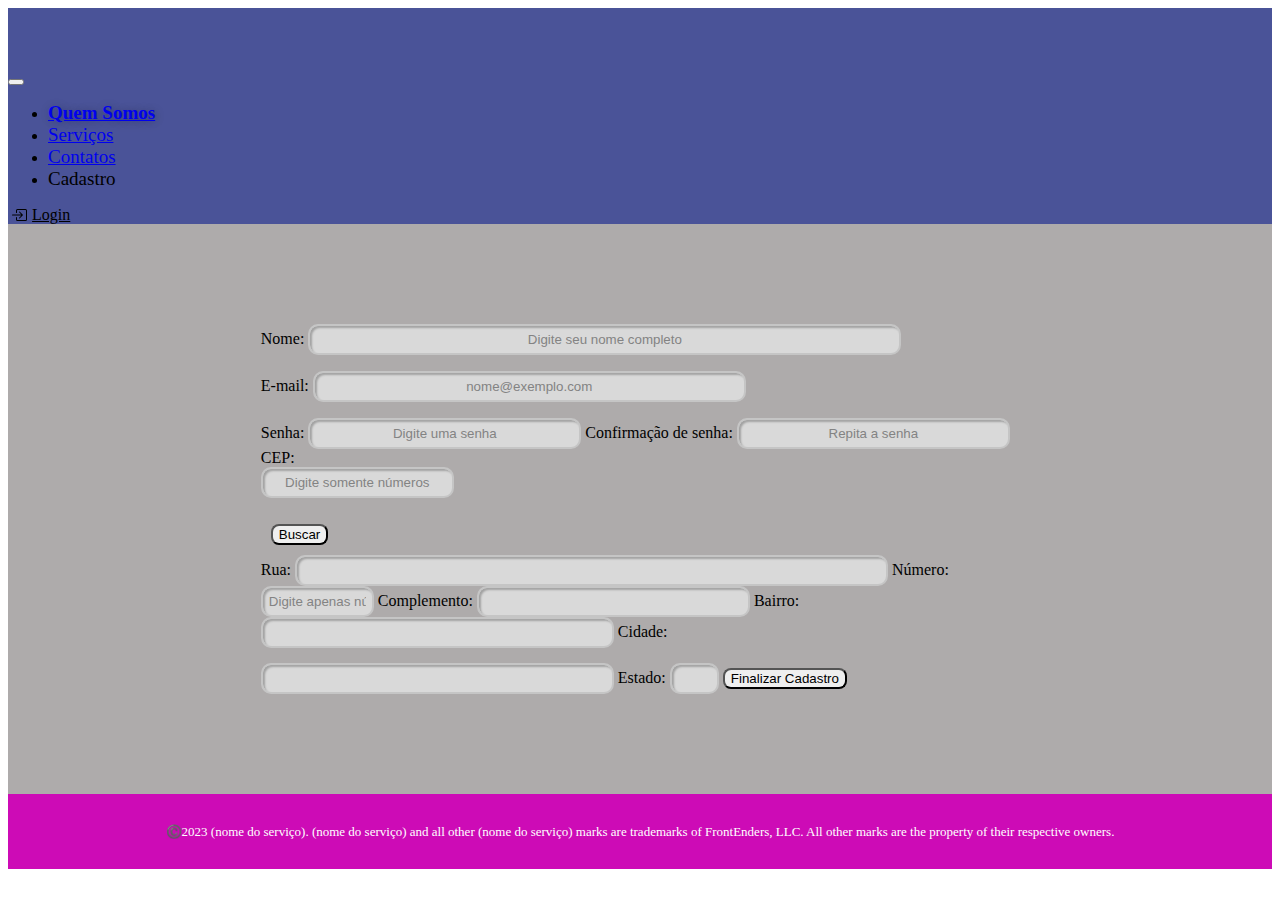
<file: html/cadastro.html>
<!DOCTYPE html>
<html lang="pt-br">
<head>
    <meta charset="UTF-8">
    <meta http-equiv="X-UA-Compatible" content="IE=edge">
    <meta name="viewport" content="width=device-width, initial-scale=1.0">

    <link href="https://cdn.jsdelivr.net/npm/bootstrap@5.3.0-alpha1/dist/css/bootstrap.min.css" rel="stylesheet" integrity="sha384-GLhlTQ8iRABdZLl6O3oVMWSktQOp6b7In1Zl3/Jr59b6EGGoI1aFkw7cmDA6j6gD" crossorigin="anonymous">
    <script src="https://code.jquery.com/jquery-3.6.3.min.js" integrity="sha256-pvPw+upLPUjgMXY0G+8O0xUf+/Im1MZjXxxgOcBQBXU=" crossorigin="anonymous"></script>
    <script src="https://ajax.googleapis.com/ajax/libs/jquery/1.12.4/jquery.min.js"></script>
    <link rel="stylesheet" href="../assets/css/cabecalho.css">

    <link rel="stylesheet" href="../assets/css/cadastro.css">
    <title>Cadastro</title>
</head>
<body>
   
    <header> 
        <nav class="nav navbar navbar-expand-lg bg-body-tertiary">
            <div class="container-fluid">
              <div id="logo"></div>
              <button class="navbar-toggler" type="button" data-bs-toggle="collapse" data-bs-target="#navbarSupportedContent" aria-controls="navbarSupportedContent" aria-expanded="false" aria-label="Toggle navigation">
                <span class="navbar-toggler-icon"></span>
              </button>
              <div class="collapse navbar-collapse" id="navbarSupportedContent">
                <ul class="navbar-nav me-auto mb-2 mb-lg-0">
                  <li class="nav-item">
                    <a class="nav-link active" aria-current="page" href="#">Quem Somos</a>
                  </li>
                  <li class="nav-item">
                    <a class="nav-link" href="#">Serviços</a>
                  </li>
                  <li class="nav-item">
                    <a class="nav-link" href="#">Contatos</a>
                  </li>
                  <li class="nav-item">
                    <a class="nav-link">Cadastro</a>
                  </li>
                </ul>
                <li class="liLogin">
                    <svg xmlns="http://www.w3.org/2000/svg" width="16" height="16" fill="currentColor" class="bi bi-box-arrow-in-right" viewBox="0 0 16 16">
                    <path fill-rule="evenodd" d="M6 3.5a.5.5 0 0 1 .5-.5h8a.5.5 0 0 1 .5.5v9a.5.5 0 0 1-.5.5h-8a.5.5 0 0 1-.5-.5v-2a.5.5 0 0 0-1 0v2A1.5 1.5 0 0 0 6.5 14h8a1.5 1.5 0 0 0 1.5-1.5v-9A1.5 1.5 0 0 0 14.5 2h-8A1.5 1.5 0 0 0 5 3.5v2a.5.5 0 0 0 1 0v-2z"/>
                    <path fill-rule="evenodd" d="M11.854 8.354a.5.5 0 0 0 0-.708l-3-3a.5.5 0 1 0-.708.708L10.293 7.5H1.5a.5.5 0 0 0 0 1h8.793l-2.147 2.146a.5.5 0 0 0 .708.708l3-3z"/>
                    </svg>
                    <a href="">Login</a>
                </li>
              </div>
            </div>
        </nav>

    </header>

   <form>
      <div id="caixa" >     
            
            <label class="espaco-label" for="txtNome">Nome:</label>
            <input
                        type="text"
            name="txtNome"
            class="form-control"
            id="nome"
            size="70"
            maxlength="70"
            placeholder="Digite seu nome completo"
            required
            />
            <p class="mensagemErro"></p>

            <label class="espaco-label" for="txtEmail">E-mail:</label>
            <input
            oninput="vericaEmail()"
            type="email"
            name="txtEmail"
            class="form-control"
            id="email"
            size="50"
            maxlength="50"
            aria-describedby="emailHelp"
            placeholder="nome@exemplo.com"
            required
            />
            <p class="mensagemErro" ></p>

            <label class="espaco-label" for="txtSenha1">Senha:</label>
            <input
            type="password"
            name="txtSenha1"
            class="form-control"
            id="senha"
            size="30"
            maxlength="30"
            placeholder="Digite uma senha"
            required
            oninput="verificarSenha()"
            />
            <span></span>
            <!-- <p class="mensagemErro" ></p> -->

            <label class="espaco-label" for="txtSenha2"
            >Confirmação de senha:</label
            >
            <input
            type="password"
            name="txtSenha2"
            class="form-control"
            id="senhaRepeat"
            size="30"
            maxlength="30"
            placeholder="Repita a senha"
            required
            oninput="confirmarSenha()"
            />  
            <span></span>
            <!-- <p class="mensagemErro" ></p> -->

            <label class="espaco-label" for="txtCEP">CEP:</label>
            <div class="input-group">
            <input
                type="text"
                name="txtCEP"
                class="form-control"
                id="cep"
                maxlength="9"
                placeholder="Digite somente números"
                required
            />
            <p class="mensagemErro" ></p>
           
            <div class="buscarcep">
                <button class="btncep" type="button" id="btn-cep">
                Buscar
                </button>
            </div>
            </div>

            <label class="espaco-label" for="txtRua">Rua:</label>
            <input
            type="text"
            name="txtRua"
            class="form-control"
            id="endereco"
            size="70"
            maxlength="70"
            required
            readonly/>         

            <label class="espaco-label" for="txtNumero">Número:</label>
            <input
            type="text"
            name="txtNumero"
            class="form-control"
            id="numero"
            size="10"
            maxlength="10"
            placeholder="Digite apenas números"
            required
            />

            <label class="espaco-label" for="txtComplemento">Complemento:</label>
            <input
            type="text"
            name="txtComplemento"
            class="form-control"
            id="complemento"
            size="30"
            maxlength="30"
            />


            <label class="espaco-label" for="txtBairro">Bairro:</label>
            <input
            type="text"
            name="txtBairro"
            class="form-control"
            id="bairro"
            size="40"
            maxlength="40"
            required
            readonly
            />

            <label class="espaco-label" for="txtCidade">Cidade:</label>
            <input
            type="text"
            name="txtCidade"
            class="form-control"
            id="cidade"
            size="40"
            maxlength="40"
            required
            readonly
            />
            
            <label class="espaco-label" for="txtEstado">Estado:</label>
            <input
            type="text"
            name="txtEstado"
            class="form-control"
            id="estado"
            size="2"
            maxlength="2"
            required
            readonly
            />   
          
          <button id="btncadastro" >Finalizar Cadastro</button>
          
          </div>
    </form>    
    <script src="../assets/js/cadastro.js" ></script>

    <footer id="rodape">
        <span>©️2023 (nome do serviço). (nome do serviço) and all other (nome do serviço) marks are trademarks of FrontEnders, LLC. All other marks are the property of their respective owners.</span>
    </footer>
    <script src="https://cdn.jsdelivr.net/npm/bootstrap@5.3.0-alpha1/dist/js/bootstrap.bundle.min.js" integrity="sha384-w76AqPfDkMBDXo30jS1Sgez6pr3x5MlQ1ZAGC+nuZB+EYdgRZgiwxhTBTkF7CXvN" crossorigin="anonymous"></script>

   
    


</body>
</html>
</file>
<file: assets/css/cabecalho.css>
header{
    width: 100%;
    background: #535CA9;
}

.nav{
    background: #4A5398 !important;
}

.nav-item a{
    font-size: 19px;
}

.nav-item a:hover{
    color: #fafafa;
}

#logo{      /*edição da logo*/
    display: flex;
    height: 60px;
    width: 60px;
    
}

.liLogin{       /*Estilização da li que contem o link e o icon de login*/
    justify-content: space-around;
    width: 65px;
    display: flex;
    align-items: center;
    list-style: none;
}

.liLogin a{     /*Estilização do link de login*/
    display: flex;
    justify-content: center;
    color: #000;
}

.active {
    font-weight: 600;
    text-shadow: 1px 1px 10px rgba(0, 0, 0, 0.3);
}

.container-fluid{       /*Estilização do menu retrátio do hamburguer*/
    background: #4A5398;
}

.collapse{      /**/
    position: relative;
    z-index: 1;
}


#rodape{ 
    width: 100%;
    height: 75px;

    background: #cd0bb6;
    display: flex;  
    justify-content: center;
    align-items: center; 
    bottom: 0;
}


#rodape > span{
    font-size: 13px;
    padding: 10px;
    color: white;
}

#rodape img{
    width: 120px;
}

@media(max-width: 430px){
    #rodape > span{
        font-size: 10px;
    }
}
@media(max-width:500px){
    #rodape{
        height: auto;
    }
    
}
</file>
<file: assets/css/home.css>
/* config padrão */
*{
    padding: 0;
    margin: 0;
    box-sizing: 0;
}
    
html, body{
    width: 100%;
    height: 100%;
}

body{
    font-family:  sans-serif, Helvetica;
}
    
a{
    text-decoration: none;
    color: #000;
}
/* >>>>>>>>>>>>>>>>>>>>>>>>>> */

h1{
    width: 610px;
    min-width: 50px;
    text-align: center;
}

h2{
    text-align: center;
}

h3{
    font-size: large;
    text-align: center;
}

#carrossel{
    z-index: -1;
}

.img1{
    background-image: url(../img/assistindo_ftb.png);
    height: 30rem;
    background-size: cover;
    background-position: center;
    background-repeat: no-repeat;
    display: flex;
    justify-content: center;
    align-items: end; 
}      /*estilização da div imagem1 do CARROSSEL.*/

.anuncioCarrossel_1{
    background: #7a737300;
    filter: blur(0.7px);
    -webkit-filter: blur(0.7px);
    font-family: 'Source Serif Pro', serif;
}       /*Estilização da div de anuncio da imagem 1 do carrossel */

.img1 .anuncioCarrossel_1 h2{
    color: #FFFFFF;
    padding: 20px;
    margin-bottom: 30px;
}       /**/

.img2{
    display: flex;
    
    height: 30rem;
    
    background: url(../img/palmeirasvssantos.png);
    background-repeat: no-repeat;
    background-size: cover;
    background-position: center;
}

.img3{
    display: flex;
    height: 30rem;
    background: url();
    background-repeat: no-repeat;
    background-size: cover;
    background-position: center;
}

.anuncioCarrossel_2{
    display: flex;
    width: 400px;
    font-family: 'Source Serif Pro', serif;
}

.anuncioCarrossel_2 h3{
    color: #fafafa;
    font-size: 30px;
    margin: 10px;
} 

main{
    box-shadow: inset 0px 0px 50px #000;

    display: flex;
    justify-content: center;
}

#card-text-input{
    margin: 100px;
    width: auto;
    height: auto;
}

.divInput{
    display: flex;
    justify-content: center;
}

input{
    width: 80%;
    height: 48px;
    border: 1px solid #8c8c8c;
    border-radius: 2px;
    box-sizing: border-box;
}

.divButton{
    width: 100px;
}

#button{
    background: #4A5398;
    color: #fafafa;
    width: 100px;
    height: 48px;
    border: none;
}



/*estilização do primeiro card de anuncio*/
.card-anuncio{
    height: 300px;
    grid: 100% / 1fr 1fr;
    background: #000;
    color: #fafafa;
    display: grid;
}

.col1{
    grid-column: 1;
    display: flex;
    justify-content: center;
}

.col1 img{
    width: 300px;
    align-self: center;
}   

.separacao{
    height: 5px;
    background: #8c8c8c;
}

.card{
    background: #000;
}

.col2{
    grid-column: 2;
    display: flex;
    align-items: center;
    justify-content: center;
    align-items: center;
}

.cols2 h2{
    display: block;
}

.col2 .card p {
    font-size: 22px;
    padding: 20px;
}
/* >>>>>>>>>>*/

/*estilização do segundo card de anuncio*/
.col1-card2{
    grid-column: 1;
    display: flex;
    flex-direction: column;
    justify-content: center;
    align-items: center;
}

.col1-card2 p{
    font-size: 22px;
    padding: 20px;
}

.col2-card2 img{
    width: 300px;
    align-self: center;
}

.col2-card2{
    display: flex;
    justify-content: center;
    align-items: center;
}
</file>
<file: assets/css/responseHome.css>
/*Toda reponsividade da página home*/

@media(max-width: 1200px){

}

@media(max-width:920px){
    .img1{      /*imagem do carrossel*/
        height: 400px;
    }
    .img2{

        height: 400px;
    }
    .img3{
        height: 400px;
    }
    .col1 img{
        margin: 10px;
    }

    .card img{
        margin: 10px;
    }
    #card-anuncio-1{       /*card do do primeiro anuncio de fundo preto*/
        display: flex;
        flex-direction: column;
        padding: 50px;
        height: auto;
    }

}

@media(max-width: 800px){
    .img2{
        display: flex;
        justify-content: center;
    }
}   

@media(max-width: 680px){
    #card-text-input span h1{
        width: 300px;
    }
    
    .divInput{
        display: flex;
        justify-content: center;
        min-width: 50%;
    }

    input{
        width: 100%;
        min-width: 10%;
    }

    #card-text-input span{
        display: flex;
        flex-direction: column;
        align-items: center;
    }
}

@media(max-width: 570px){
    .divInput{
        display: flex;
        flex-direction: column;
        justify-content: center;
    }

    .divButton{
        width: 400px;
        display: flex;
        justify-content: center;
    }

    #button{
        margin: 10px;
    }

    .card-anuncio{
        display: flex;
        flex-direction: column;
        justify-content: space-around;
        height: 650px;
    }

    .col1-card2{
        padding: 20px;
    }
}

@media(max-width:430px){
    .divInput{
        display: flex;
        justify-content: center;
        min-width: 50%;
    }

    input{
        width: 70%;
        align-self: center;
    }
    
    h3{
        width: 300px;
    }
    
}
</file>
<file: assets/css/cadastro.css>
/* Background da página */
form {
    background-color: #AEABAB;
    padding: 100px 20%;
    min-height: 90%;
}
@media (max-width: 612px) {
    form {
        padding: 10%;
    }
}
@media (max-width: 425px) {
    form {
        padding: 3%;
    }
}
#box{
    display: flex;
    flex-direction: column;    
    justify-content: space-evenly;    
    box-sizing: border-box;

    padding: 2em 10%;  
    border-radius: 50px;
    background: #FFFFFF;
    box-shadow: 10px 10px 20px rgba(0, 0, 0, 0.251);

}
@media (max-width: 769px) {
    #box {
        padding: 1em 3%;
    }
}

/* Título da página */
#tituloDaPagina {
    margin-bottom: 1em;
    text-align: center;
}

/* Campos input */
input{
    padding: 6px;
    background: #D9D9D9 !important;
    border: 2px solid #C5C5C5;
    box-shadow: inset 2px 2px 2px rgba(0, 0, 0, 0.25);
    border-radius: 10px;
    text-align: center;
}
input::placeholder {
    color: #838383;
    opacity: 1;
}

.mensagemErro{
    color: red;
    font-weight: bold;
    
}

#mensagem{
    text-align: center;
}

/* Botão Enviar */
.btn-primary {
    --bs-btn-bg: #535CA9;
    --bs-btn-border-color: #434A89;
    --bs-btn-hover-bg: #434A89;
    --bs-btn-hover-border-color: #434A89;
    --bs-btn-focus-shadow-rgb: 49,132,253;
    --bs-btn-active-bg: #5b65bd;
    --bs-btn-active-border-color: #434A89;
    --bs-btn-active-shadow: inset 0 3px 5px rgba(0, 0, 0, 0.125);
    --bs-btn-disabled-bg: #636bb3c2;
    --bs-btn-disabled-border-color: #434A89;
}

#btncadastro{
    margin-top: 1.5em;
    border-radius: 8px;
    
}

.btncep{
    justify-content: space-between;
    margin: 10px;
    border-radius: 8px;
}

/* Mensagem do formulário */
#mensagem {
    font-weight: bolder;
    color: #838383;
}
</file>
<file: assets/css/contato.css>
/* config padrão */
*{
    padding: 0;
    margin: 0;
    box-sizing: 0;
}
    
html, body{
    width: 100%;
    height: 100%;
}

body{
    font-family:  sans-serif, Helvetica;
    }
    
a{
    text-decoration: none;
    color: #000;
}

h1{
    text-align: center;
    margin: 20px;
    font-weight: bold;
}
h4{
    font-weight: bold;
}

h5{
    text-align: center;
}

/*>>>>>>>>>>>>>>>>*/
main{
    height: calc(100% - 151px);
    display: flex;
    justify-content: center;
    flex-direction: column;
}

#container{
    padding: 100px;
    display: flex;
    justify-content: center;
}

.perfil{
    width: 250px;
    height: 350px;
    margin: 30px;
    border-radius: 20px;
    background: #4A5398;
    display: flex;
    flex-direction: column;
    justify-content: space-between;
    border: 1px solid #000;
}

.imgPerfil{
    width: 100%;
    display: flex;
    align-self: flex-start;
}


.imgPerfil img{
    border-radius: 20px 20px 0px 0px;
    height: 198px;
    border-bottom: solid 1px #000;
}

span{
    display: flex;
    justify-content: center;
    flex-direction: column;
    align-items: center;
    margin: 5px;
}

ul{ 
    display: flex;
    align-self: center;
    justify-content: space-around;
    
}

.redes svg{
    margin: 3px;
    
}

.redes > li{
    list-style: none;
    margin: 10px;
    display: flex;
    justify-content: center;
    align-items: center;
}

.imgPerfil img{
    width: 100%;
}

.redes{
    width: 100%;
    display: flex;
    justify-content: space-around;
}




/*Responsividade*/
@media(max-width:1420px){
    main{
        height: auto;
    }
    #container{
        display: grid;
        grid: 60% / 1fr 1fr;
        justify-items: center;
    }

}

@media(max-width:900px){
    main{
        height: auto;
    }
    #container{
        display: flex;
        flex-direction: column;
    }

}
</file>
<file: assets/css/login.css>
/* Background da página */
main {
    background-color: #AEABAB;
    padding: 100px 20%;
    min-height: 90%;
}
@media (max-width: 612px) {
    main {
        padding: 10%;
    }
}
@media (max-width: 425px) {
    main {
        padding: 3%;
    }
}

/* Container */

.container {
    background: #FFFFFF;
    border-radius: 50px;
    box-shadow: 10px 10px 20px rgba(0, 0, 0, 0.251);
    
    height: 30em;
    padding: 0 20%;
    padding-top: 2em;
}
@media (max-width: 769px) {
    .container {
        padding: 2em 3%;
    }
    }

/* Título da página */
#tituloDaPagina {
    margin-bottom: 1em;
}

/* Label dos campos */
label {
    margin: 0 !important;
    justify-content: center;
}

/* Campos input */
.form-control {
    background: #D9D9D9;
    border: 2px solid #C5C5C5;
    box-shadow: inset 2px 2px 2px rgba(0, 0, 0, 0.25);
    border-radius: 10px;
    text-align: center;
}

::placeholder {
    color: #838383;
    opacity: 1;
}

/* Mensagem de erro */

.erro {
    text-align: center;
    font-weight: bold;
    font-size: smaller;
    color: red;

    display: block;

    width: 100%;
    margin-top: 4px;
}

/* Links da página */
.link {
    text-decoration: underline;
    color: #535CA9;
}
.link:hover {
    color: #959ACB;
}
.link:active {
    color: #313663;
}

/* Botão Enviar */
.btn-primary {
    --bs-btn-bg: #535CA9;
    --bs-btn-border-color: #434A89;
    --bs-btn-hover-bg: #434A89;
    --bs-btn-hover-border-color: #434A89;
    --bs-btn-focus-shadow-rgb: 49,132,253;
    --bs-btn-active-bg: #5b65bd;
    --bs-btn-active-border-color: #434A89;
    --bs-btn-active-shadow: inset 0 3px 5px rgba(0, 0, 0, 0.125);
    --bs-btn-disabled-bg: #636bb3c2;
    --bs-btn-disabled-border-color: #434A89;
}
</file>
<file: assets/css/recuperar_senha.css>
/* Background e tamanho da página */
@media (min-height: 705px){
    html {
        height: 100vh;
    }
}

body{
    display: flex;
    flex-direction: column;
    height: 100%;
}
main {
    background-color: #AEABAB;
    padding: 100px 20%;
    height: calc(100% - 151px);
}
@media (max-width: 612px) {
    main {
        padding: 10%;
    }
}
@media (max-width: 425px) {
    main {
        padding: 3%;
    }
}

/* Container */

.container {
    background: #FFFFFF;
    border-radius: 50px;
    box-shadow: 10px 10px 20px rgba(0, 0, 0, 0.251);
    
    padding: 2em 20%;
}
@media (max-width: 769px) {
    .container {
        padding: 2em 3%;
    }
    }

/* Título da página */
#tituloDaPagina {
    margin-bottom: 0.8em;
}

/* Estilo da seção de métodos de recuperação */
.row {
    margin-bottom: 1rem;
    width: 100%;

    flex-wrap: nowrap;
    align-items: center;
}

input[name="mdRecuperacao"] {
    width: 10%;
    height: 25px;
    margin: 0 0.5em;
}

.mtLabel {
    width: 90%;
}

/* Campos input */
.form-control {
    background: #D9D9D9;
    border: 2px solid #C5C5C5;
    box-shadow: inset 2px 2px 2px rgba(0, 0, 0, 0.25);
    border-radius: 10px;
    text-align: center;
}

::placeholder {
    color: #838383;
    opacity: 1;
}

/* Botão Enviar */
.btn-primary {
    --bs-btn-bg: #535CA9;
    --bs-btn-border-color: #434A89;
    --bs-btn-hover-bg: #434A89;
    --bs-btn-hover-border-color: #434A89;
    --bs-btn-focus-shadow-rgb: 49,132,253;
    --bs-btn-active-bg: #5b65bd;
    --bs-btn-active-border-color: #434A89;
    --bs-btn-active-shadow: inset 0 3px 5px rgba(0, 0, 0, 0.125);
    --bs-btn-disabled-bg: #636bb3c2;
    --bs-btn-disabled-border-color: #434A89;
}

/* Mensagem de erro */

.erro {
    text-align: center;
    font-weight: bold;
    color: red;

    display: block;

    width: 100%;
    margin-top: 4px;
}

/* Sucesso do formulário */
.successAlert {
    display: flex;
    flex-direction: column;

    position: fixed;
    top:  4rem;
    right: -30rem;
    /* Post position */
    /* right: 1rem; */

    width: 20rem;

    border-radius: 1em;
    box-shadow: 2px 2px 10px rgba(17, 17, 17, 0.542);

    background-color: #FFFFFF;

    transition: 1s;
}

.successText {
    color: #16b216;
    font-weight: bold;
    font-size: medium;

    margin: 20px 10px 0px 10px;
}

.timebar{
    height: 3px;
    width: 96%;
    margin-top: 20px;
    margin-left: 2%;

    background-color: #16b216;

    border-bottom-left-radius: 50em;
    border-bottom-right-radius: 50em;
}
</file>
